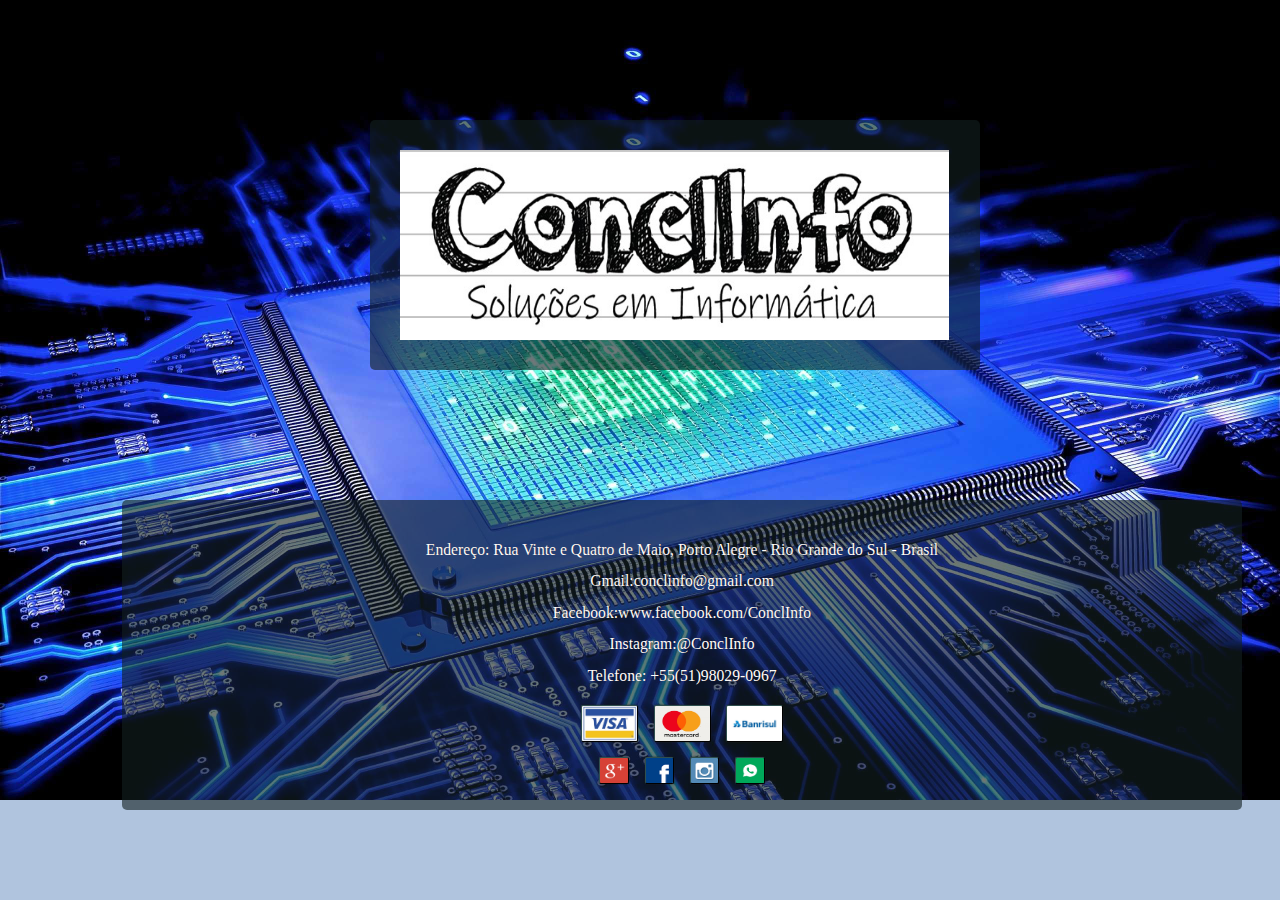
<file: ConclInfo_0.1/index.html>
<!DOCTYPE html>
<html lang="pt-br">
 
<head>
        <meta charset="ISO-8859-1"/>
		
        <title>ConclInfo Bem-Vindo</title>
		
		<link rel="shortcut icon" href="favicon-32x32.png" />
		
		<link href="estilos.css" rel="stylesheet" type="text/css" />

</head>
     
	<body>
	
		<div id="container">
		
			<img id="img" src="imagem/img01.jpg" width="100%" height="100%" alt="ConclInfo" Title="ConclInfo">

			<div id="divum">

				<a href="conclinfo.html">

					<img id="imgum" src="imagem/img02.jpg" width="90%" height="190" alt="ConclInfo" Title="Entrar">

				</a>

			</div>

			<div id="divdois">

				<br><br>

					<p id="pum"> 

					Endere�o: Rua Vinte e Quatro de Maio, Porto Alegre - Rio Grande do Sul - Brasil 

					<br><br>

					Gmail:conclinfo@gmail.com

					<br><br>

					Facebook:www.facebook.com/ConclInfo

					<br><br>

					Instagram:@ConclInfo

					<br><br>
				 
					Telefone: +55(51)98029-0967

					<br><br>

						<img id="imgdois" src="imagem/img03.jpg" width="5%" height="35" alt="Visa" Title="Visa">

						<img id="imgdois" src="imagem/img04.jpg" width="5%" height="35" alt="Master Card" Title="Master Card">

						<img id="imgdois" src="imagem/img05.jpg" width="5%" height="35" alt="Banrisul" Title="Banrisul">

					<br>

						<img id="imgdois" src="imagem/img10.jpg" width="2.5%" height="25" alt="Gmail" Title="Gmail">

						<img id="imgdois" src="imagem/img11.jpg" width="2.5%" height="25" alt="Facebook" Title="Facebook">

						<img id="imgdois" src="imagem/img12.jpg" width="2.5%" height="25" alt="Instagram" Title="Instagram">

						<img id="imgdois" src="imagem/img14.jpg" width="2.5%" height="25" alt="Whatsapp" Title="Whatsapp">

					<br>

					</p>

				</div>
		
		</div>

	</body>

</html>
</file>
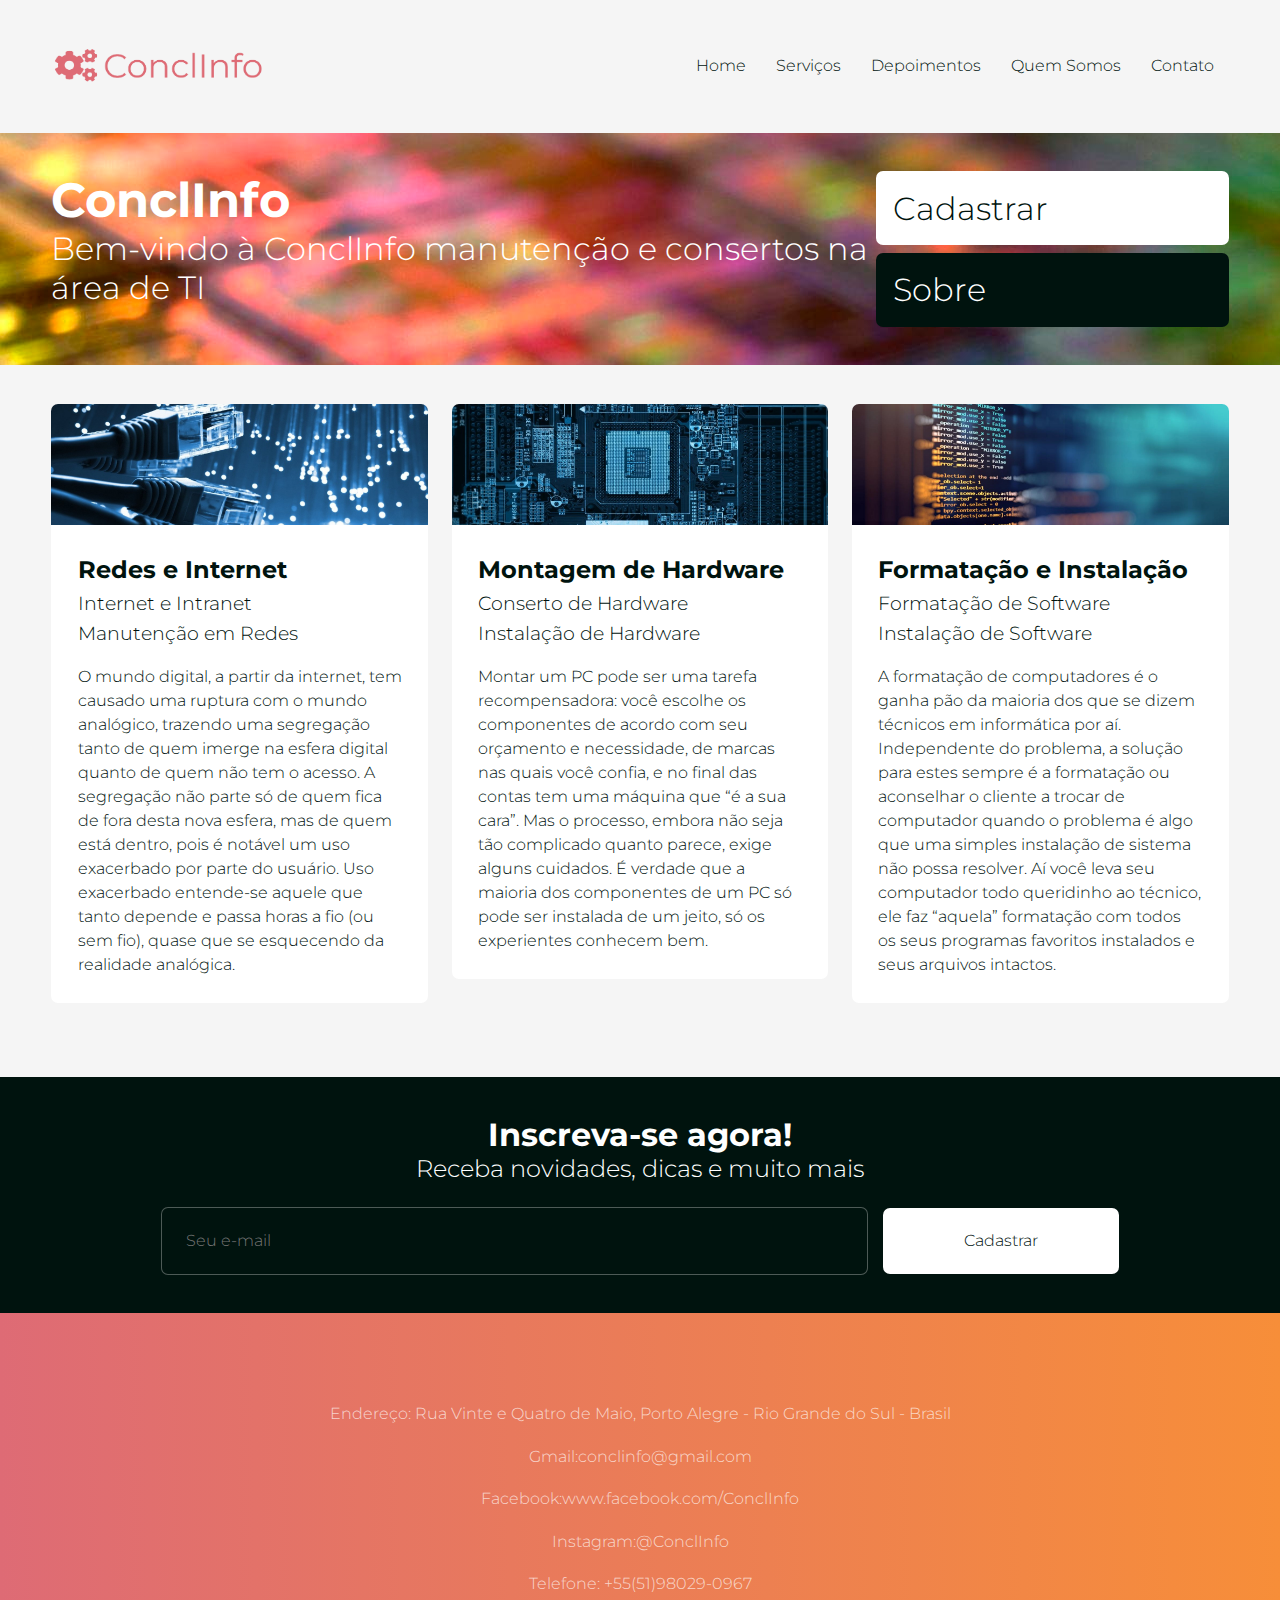
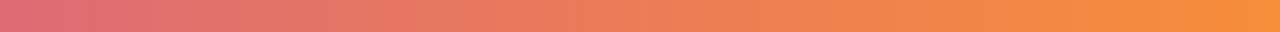
<file: ConclInfo_0.5/index.html>
<!DOCTYPE html>

<html lang="pt-br">
    
    <head>
        
        <meta charset="utf-8">
        
        <meta name="viewport" content="width=device-width, initial-scale=1">
        
        <title> ConclInfo </title>
        
        <meta name="description" content="ConclInfo - Soluções em Informática">
        <meta name="keywords" content="Informática, Hardware, Software, Conserto de Computador">
        <meta name="robots" content="index, follow">
        <meta name="author" content="Bruno Netto">
        
        <link rel="stylesheet" href="css/style.css">
        <link rel="stylesheet" href="https://use.fontawesome.com/releases/v5.6.3/css/all.css" integrity="sha384-UHRtZLI+pbxtHCWp1t77Bi1L4ZtiqrqD80Kn4Z8NTSRyMA2Fd33n5dQ8lWUE00s/" crossorigin="anonymous">
        <link href="https://fonts.googleapis.com/css?family=Montserrat" rel="stylesheet">
        <link rel="icon" href="favicon/favicon-32x32.png">
    
    </head>
    
    <body>
        
        <!-------Header------->
    
        <header class="header container">
        
            <a href="index.html"><h1 class="logo">ConclInfo - Soluções em Informática</h1></a>
            
            <button class="btn-menu bg-gradient cl-white"><i class="fas fa-bars fa-lg"></i></button>
        
            <nav class="menu">
            
                <a class="btn-close cl-white"><i class="fa fa-times"></i></a>
                
                <ul>
                    
                    <li><a class="cl-white" href="#">Home</a></li>
                    <li><a class="cl-white" href="#">Serviços</a></li>
                    <li><a class="cl-white" href="#">Depoimentos</a></li>
                    <li><a class="cl-white" href="#">Quem Somos</a></li>
                    <li><a class="cl-white" href="#">Contato</a></li>
                
                </ul>
                
            </nav>
            
        </header>
        
        <!-------Banner------->
        
        <div class="banner container">
            
            <div class="title">
            
                <h2 class="cl-white">ConclInfo</h2>
                <h3 class="cl-white">Bem-vindo à ConclInfo manutenção e consertos na área de TI</h3>
            </div>
            
            <div class="buttons">
            
                <button class="btn btn-cadastrar bg-white cl-black radius">Cadastrar <i class="fa fa-arrow-circle-right"></i></button>
                <button class="btn btn-sobre bg-black radius cl-white">Sobre <i class="fa fa-question-circle"></i></button>
                
            </div>
        
        </div>
        
        <!-------Main------->
        
        <main class="main container"> 
            
            <article class="article bg-white radius">
                
                <a href="#"><img src="img/img01.jpg" alt="Campanhas Publicitárias"></a>
                
                <div class="inner">
                
                    <a class="cl-black" href="#">Redes e Internet</a>
                    <h4 class="cl-black">Internet e Intranet</h4>
                    <h4 class="cl-black">Manutenção em Redes</h4>
                    <p class="cl-black">O mundo digital, a partir da internet, tem causado uma ruptura com o mundo analógico, trazendo uma segregação tanto de quem imerge na esfera digital quanto de quem não tem o acesso. A segregação não parte só de quem fica de fora desta nova esfera, mas de quem está dentro, pois é notável um uso exacerbado por parte do usuário. Uso exacerbado entende-se aquele que tanto depende e passa horas a fio (ou sem fio), quase que se esquecendo da realidade analógica. </p>
                </div>
                
            </article>
            
            <article class="article bg-white radius">
                
                <a href="#"><img src="img/img02.jpg" alt="Marketing Digital"></a>
                
                <div class="inner">
                
                    <a class="cl-black" href="#">Montagem de Hardware</a>
                    <h4 class="cl-black">Conserto de Hardware</h4>
                    <h4 class="cl-black">Instalação de Hardware</h4>
                    <p class="cl-black">Montar um PC pode ser uma tarefa recompensadora: você escolhe os componentes de acordo com seu orçamento e necessidade, de marcas nas quais você confia, e no final das contas tem uma máquina que “é a sua cara”. Mas o processo, embora não seja tão complicado quanto parece, exige alguns cuidados. É verdade que a maioria dos componentes de um PC só pode ser instalada de um jeito, só os experientes conhecem bem.</p>
                </div>
                
            </article>
            
            <article class="article bg-white radius">
                
                <a href="#"><img src="img/img03.jpg" alt="Criação de Sites"></a>
                
                <div class="inner">
                
                    <a class="cl-black" href="#">Formatação e Instalação</a>
                    <h4 class="cl-black">Formatação de Software</h4>
                    <h4 class="cl-black">Instalação de Software</h4>
                    <p class="cl-black">A formatação de computadores é o ganha pão da maioria dos que se dizem técnicos em informática por aí. Independente do problema, a solução para estes sempre é a formatação ou aconselhar o cliente a trocar de computador quando o problema é algo que uma simples instalação de sistema não possa resolver. Aí você leva seu computador todo queridinho ao técnico, ele faz “aquela” formatação com todos os seus programas favoritos instalados e seus arquivos intactos.</p>
                </div>
                
            </article>
        
        </main>
        
        <!-------Newsletter------->
        
        <section class="newsletter container bg-black">
        
            <h2 class="cl-white">Inscreva-se agora!</h2>
            <h3 class="cl-white">Receba novidades, dicas e muito mais</h3>
            
            <form>
                
                <input class="bg-black cl-white radius" type="email" name="email" placeholder="Seu e-mail">
                <button class="bg-white radius cl-black">Cadastrar</button>
                
            </form>
            
        </section>
        
        <!-------Footer------->
        
        <footer class="footer container bg-gradient">
            
            <div class="social-icons">
                
                <a href="#"><i class="fab fa-google"></i></a>
                <a href="#"><i class="fab fa-facebook"></i></a>
                <a href="#"><i class="fab fa-instagram"></i></a>
                <a href="#"><i class="fab fa-whatsapp"></i></a>
            
            </div>
            
            <p class="copyright">Endereço: Rua Vinte e Quatro de Maio, Porto Alegre - Rio Grande do Sul - Brasil</p>
            <p class="copyright">Gmail:conclinfo@gmail.com</p>
            <p class="copyright">Facebook:www.facebook.com/ConclInfo</p>
            <p class="copyright">Instagram:@ConclInfo</p>
            <p class="copyright">Telefone: +55(51)98029-0967</p>
        
        </footer>
        
        <!-------JQuery------->
    
        <script src="http://code.jquery.com/jquery-1.12.0.min.js"></script>
        
        <script>
        $(".btn-menu").click(function(){
            $(".menu").show();
        })
        
        $(".btn-close").click(function(){
            $(".menu").hide();
        })
        </script>
    
    </body>
    
</html>
</file>
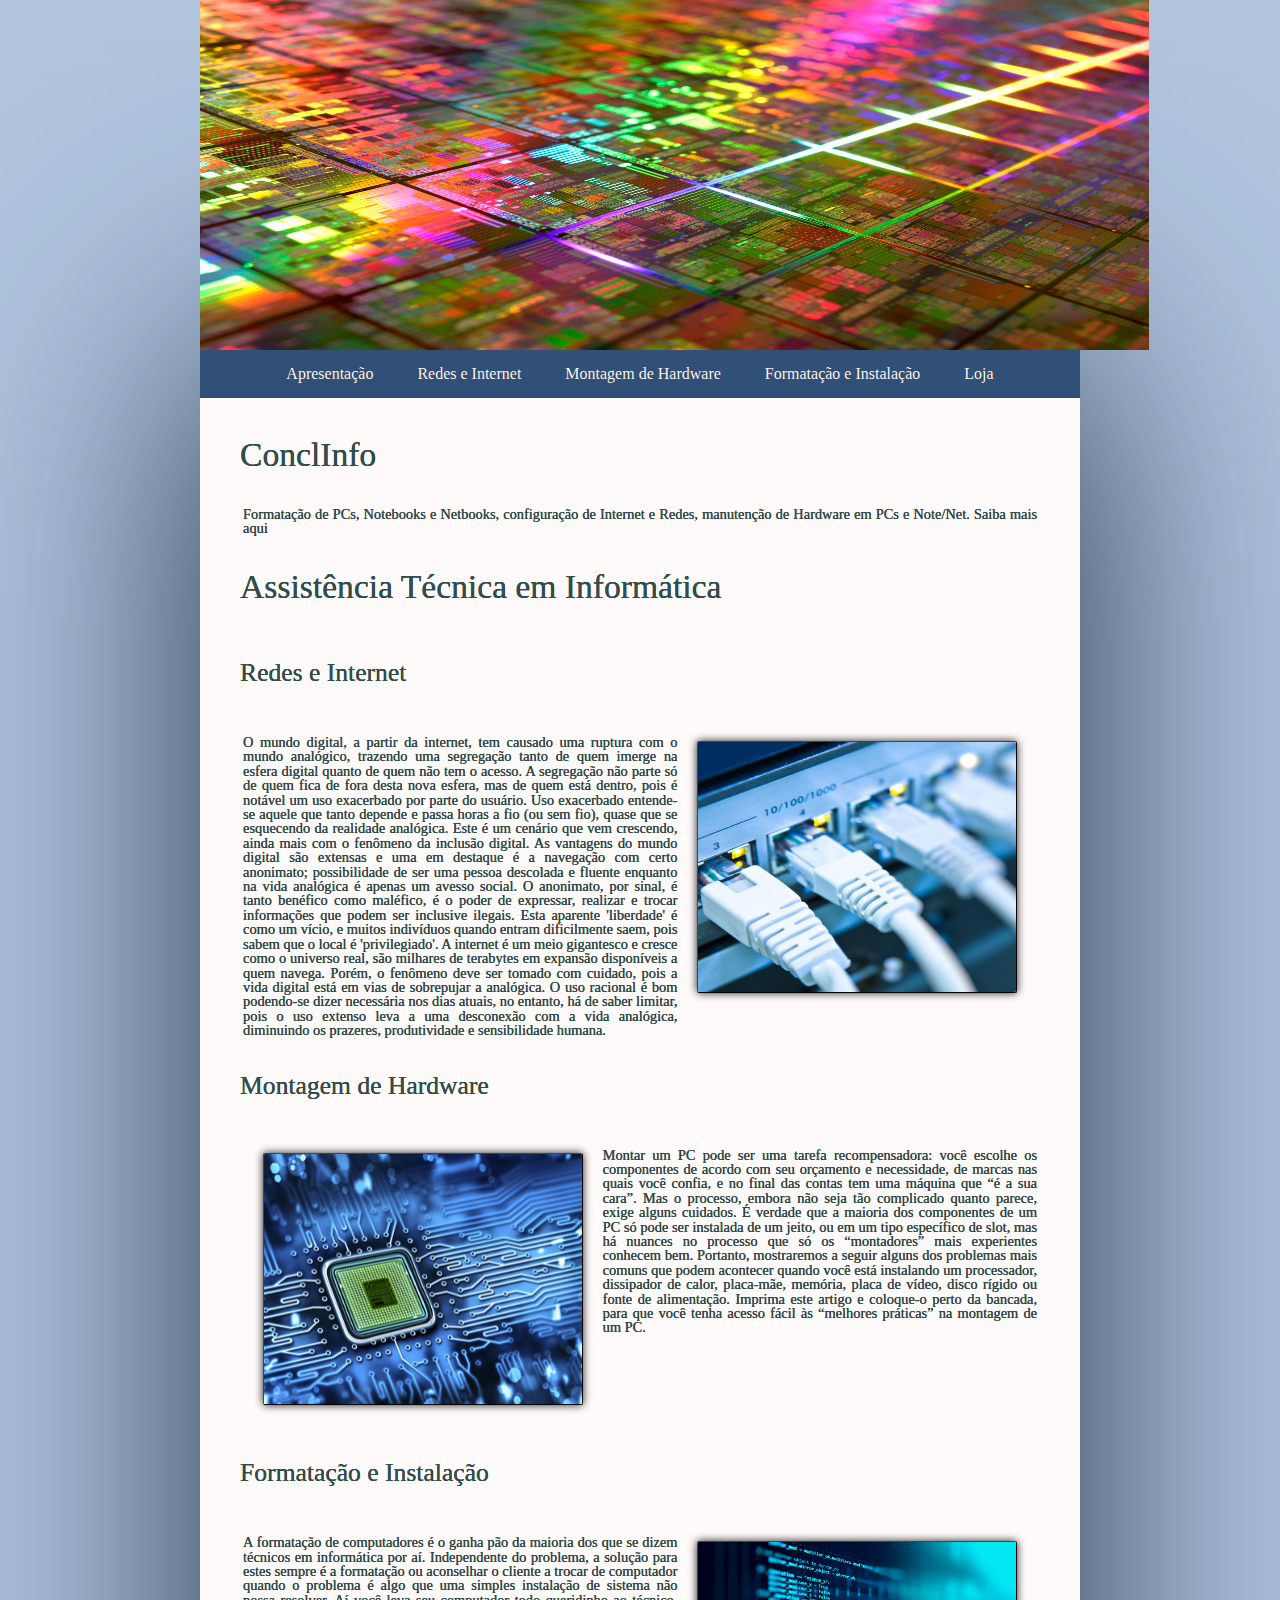
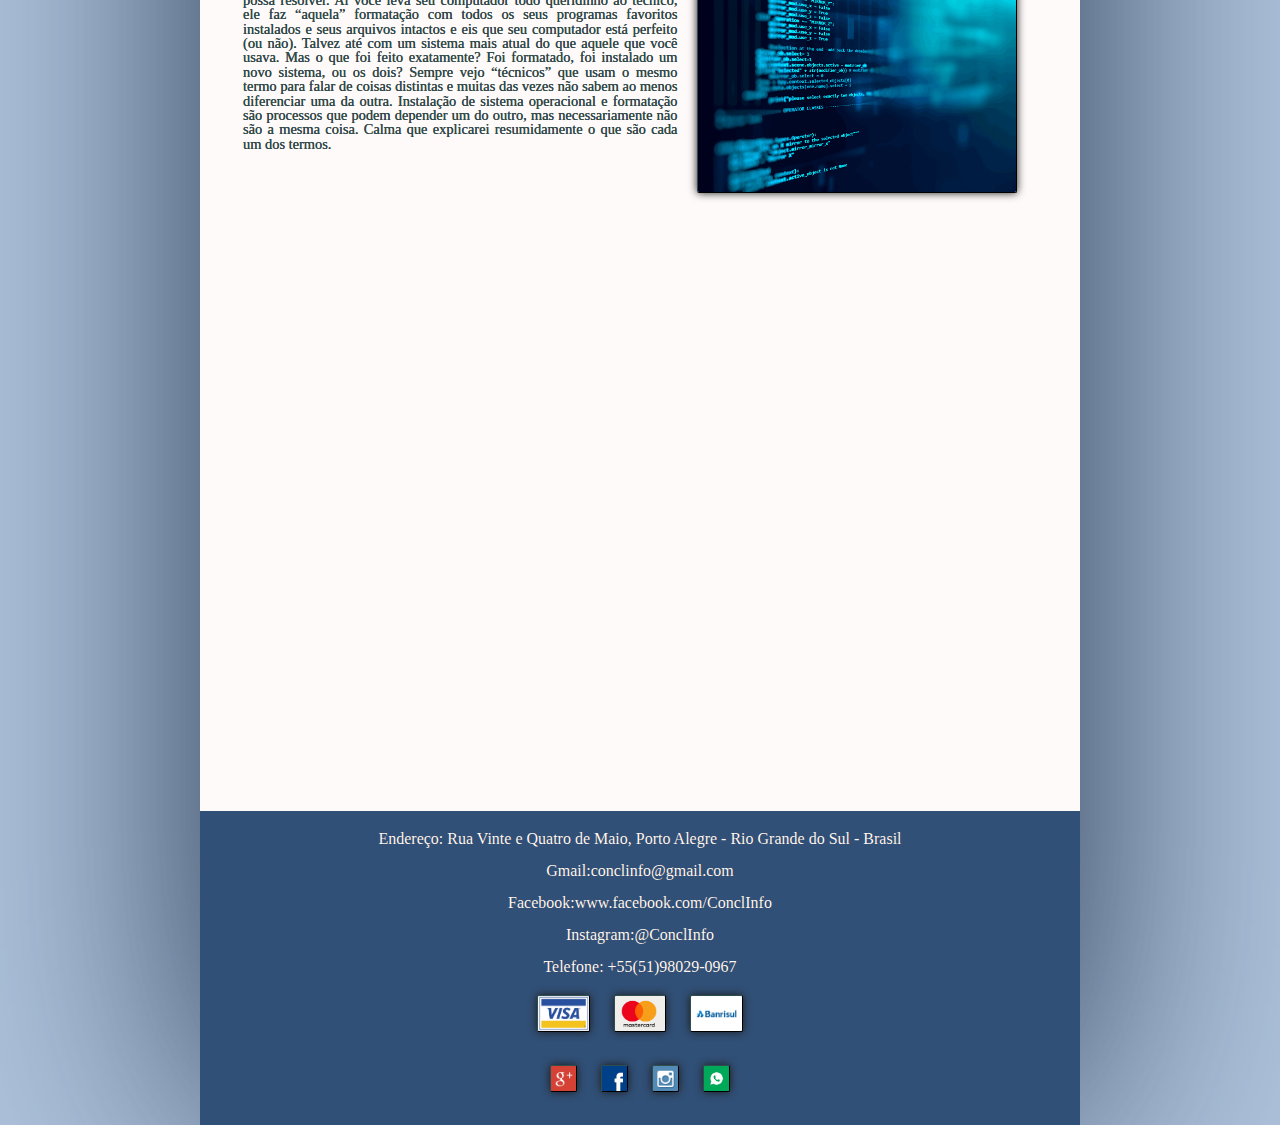
<file: ConclInfo_0.1/conclinfo.html>
<!DOCTYPE html>
<html lang="pt-br">

<head>
		<meta charset="ISO-8859-1"/>
		
		<title>ConclInfo</title>
		
		<link rel="shortcut icon" href="favicon-32x32.png" />
		
		<link href="estilos.css" rel="stylesheet" type="text/css" />

</head>

	<body>

	<div class="container">

	<div class="divsombra">

	<div class="banner">
	</div>

	<div class="divmenu">

		<ul type="none">
			   <li><a href="" target="_blank"> Apresenta��o </a></li>
			   <li><a href="" target="_blank"> Redes e Internet </a></li>
			   <li><a href="" target="_blank"> Montagem de Hardware </a></li>
			   <li><a href="" target="_blank"> Formata��o e Instala��o </a></li>
			   <li><a href="" target="_blank"> Loja </a></li>	   
		</ul>
		
	</div>

	<div class="divum">

		<p class="titum">ConclInfo</p>

		<p class="titdois">

		Formata��o de PCs, Notebooks e Netbooks, configura��o de Internet e Redes, manuten��o de Hardware em PCs e Note/Net. 

		<a href="https://www.facebook.com/ConclInfo/" target="_blank">Saiba mais aqui</a>

		</p>

		<p class="titum">Assist�ncia T�cnica em Inform�tica</p>
		
		<br>
			
		<h1>Redes e Internet</h1>

		<p class="titdois">

		<img class="imgtres" src="imagem/img07.jpg" width="40%" height="250" alt="Redes e Internet" Title="Redes e Internet">
			
		<br>

		O mundo digital, a partir da internet, tem causado uma ruptura com o mundo anal�gico, trazendo uma segrega��o tanto de quem imerge na esfera digital quanto de quem n�o tem o acesso. A segrega��o n�o parte s� de quem fica de fora desta nova esfera, mas de quem est� dentro, pois � not�vel um uso exacerbado por parte do usu�rio. Uso exacerbado entende-se aquele que tanto depende e passa horas a fio (ou sem fio), quase que se esquecendo da realidade anal�gica. Este � um cen�rio que vem crescendo, ainda mais com o fen�meno da inclus�o digital. As vantagens do mundo digital s�o extensas e uma em destaque � a navega��o com certo anonimato; possibilidade de ser uma pessoa descolada e fluente enquanto na vida anal�gica � apenas um avesso social. O anonimato, por sinal, � tanto ben�fico como mal�fico, � o poder de expressar, realizar e trocar informa��es que podem ser inclusive ilegais. Esta aparente 'liberdade' � como um v�cio, e muitos indiv�duos quando entram dificilmente saem, pois sabem que o local � 'privilegiado'. A internet � um meio gigantesco e cresce como o universo real, s�o milhares de terabytes em expans�o dispon�veis a quem navega. Por�m, o fen�meno deve ser tomado com cuidado, pois a vida digital est� em vias de sobrepujar a anal�gica. O uso racional � bom podendo-se dizer necess�ria nos dias atuais, no entanto, h� de saber limitar, pois o uso extenso leva a uma desconex�o com a vida anal�gica, diminuindo os prazeres, produtividade e sensibilidade humana.

		<br>

		</p>

		<h1>Montagem de Hardware</h1>

		<p class="titdois">

		<img class="imgqua" src="imagem/img08.jpg" width="40%" height="250" alt="Montagem de Hardware" Title="Montagem de Hardware">

		<br>

		Montar um PC pode ser uma tarefa recompensadora: voc� escolhe os componentes de acordo com seu or�amento e necessidade, de marcas nas quais voc� confia, e no final das contas tem uma m�quina que �� a sua cara�. Mas o processo, embora n�o seja t�o complicado quanto parece, exige alguns cuidados. � verdade que a maioria dos componentes de um PC s� pode ser instalada de um jeito, ou em um tipo espec�fico de slot, mas h� nuances no processo que s� os �montadores� mais experientes conhecem bem. Portanto, mostraremos a seguir alguns dos problemas mais comuns que podem acontecer quando voc� est� instalando um processador, dissipador de calor, placa-m�e, mem�ria, placa de v�deo, disco r�gido ou fonte de alimenta��o. Imprima este artigo e coloque-o perto da bancada, para que voc� tenha acesso f�cil �s �melhores pr�ticas� na montagem de um PC.

		<br>

		<h1>Formata��o e Instala��o</h1>

		<p class="titdois">

		<img class="imgtres" src="imagem/img09.jpg" width="40%" height="250" alt="Formata��o e Instala��o" Title="Formata��o e Instala��o">

		<br>

		A formata��o de computadores � o ganha p�o da maioria dos que se dizem t�cnicos em inform�tica por a�. Independente do problema, a solu��o para estes sempre � a formata��o ou aconselhar o cliente a trocar de computador quando o problema � algo que uma simples instala��o de sistema n�o possa resolver.  A� voc� leva seu computador todo queridinho ao t�cnico, ele faz �aquela� formata��o com todos os seus programas favoritos instalados e seus arquivos intactos e eis que seu computador est� perfeito (ou n�o). Talvez at� com um sistema mais atual do que aquele que voc� usava. Mas o que foi feito exatamente? Foi formatado, foi instalado um novo sistema, ou os dois? 
		Sempre vejo �t�cnicos� que usam o mesmo termo para falar de coisas distintas e muitas das vezes n�o sabem ao menos diferenciar uma da outra. Instala��o de sistema operacional e formata��o s�o processos que podem depender um do outro, mas necessariamente n�o s�o a mesma coisa. Calma que explicarei resumidamente o que s�o cada um dos termos.

		<br>

		</p>

		<br>

		<iframe src="https://www.submarino.com.br/categoria/informatica"width="100%"height="520"></iframe>

		<br><br>

	</div>

	<div class="divdois">

		<p class="tittres"> 

		Endere�o: Rua Vinte e Quatro de Maio, Porto Alegre - Rio Grande do Sul - Brasil 

		<br><br> 

		Gmail:conclinfo@gmail.com

		<br><br>

		Facebook:www.facebook.com/ConclInfo

		<br><br>

		Instagram:@ConclInfo

		<br><br>
		 
		Telefone: +55(51)98029-0967

		<br>

			<img class="imgdois" src="imagem/img03.jpg" width="6%" height="35" alt="Visa" Title="Visa">

			<img class="imgdois" src="imagem/img04.jpg" width="6%" height="35" alt="Master Card" Title="Master Card">

			<img class="imgdois" src="imagem/img05.jpg" width="6%" height="35" alt="Banrisul" Title="Banrisul">

		<br>

			<img class="imgdois" src="imagem/img10.jpg" width="3%" height="25" alt="Gmail" Title="Gmail">

			<img class="imgdois" src="imagem/img11.jpg" width="3%" height="25" alt="Facebook" Title="Facebook">

			<img class="imgdois" src="imagem/img12.jpg" width="3%" height="25" alt="Instagram" Title="Instagram">

			<img class="imgdois" src="imagem/img14.jpg" width="3%" height="25" alt="Whatsapp" Title="Whatsapp">

		<br>

		</p>

	</div>

	</div>

	</div>

	</div>

	</body>

</html>
</file>
<file: ConclInfo_0.1/estilos.css>
@import url("reset.css");
@import url("http://maxcdn.bootstrapcdn.com/font-awesome/4.6.3/css/font-awesome.min.css");

body{background-color: #B0C4DE;
	background-attachment: fixed;
	background-repeat: no-repeat; 
	background-size: cover; 
	font-family: verdana;
	color: #2F4F4F;
	margin: 0;
	padding: 0;
    }
	
/* Formata��o da p�gina Index */
					   
#divum{width: 610px;
       height: 250px;
       position: absolute;
       top:120px;
       left:370px;
      }

#divdois{width: 1100px;
         height: 290px;
		 padding: 10px 10px;
         position: absolute;
         top:500px;
         left:122px;
		 text-align: center;
		 
		 /* n� colunas textuais*/
	 
         -webkit-column-count: 1; /*Chrome, Safari, Opera*/
	     -moz-column-count: 1; /*Firefox*/
	     column-count: 1;
        }
		
#divum, #divdois{border-radius: 5px;
				 background-color: rgba(18, 31, 31, 0.6);
			    }
																  
#pum{font-size: 98%;
	 color:#FFFAFA;
     text-shadow: 0.1px 0.1px 0.1px #1C1C1C;
    }

#imgum{position: absolute;
	   top:30px;
	   left:30px;
	  }
		
#imgdois{margin: 6px;
	     box-shadow: 0 0 2px #1C1C1C;
	     border: 1px outset #2F4F4F;
		 border-radius: 2px;
	    }

/* Formata��o da p�gina Inicial */
	
.container{margin: 350px 200px 0px 200px;
		  }
		  
.divsombra{box-shadow: 0 0 350px #1F3149;
          }	

.banner{background-image: url(imagem/img06.jpg); 
		background-size: 949px 350px; 
		top:0px;
        left:200px;
		width: 949px;
        height: 350px;
		position: absolute;
		-webkit-animation-name: example; /*Chrome, Safari, Opera*/
		-webkit-animation-duration: 4s; /*Chrome, Safari, Opera*/
		-webkit-animation-iteration-count: infinite; /*Chrome, Safari, Opera*/
		animation-name: example;
	    animation-duration: 60s;
		animation-iteration-count: infinite;
	   }

/*Chrome, Safari, Opera*/		 
@-webkit-keyframes example{0%{background-image: url(imagem/img06.jpg);}
						   25%{background-image: url(imagem/img17jpg);}
						   50%{background-image: url(imagem/img16.jpg);}
						   100%{background-image: url(imagem/img15.jpg);}
				          }
						  
@keyframes example{0%{background-image: url(imagem/img06.jpg);}
				  25%{background-image: url(imagem/img17.jpg);}
				  50%{background-image: url(imagem/img16.jpg);}
				  100%{background-image: url(imagem/img15.jpg);}
				 }
	   
		  
.divum{background-color: #FFFAFA;
	   padding: 20px;
	  }
	  
.divdois{padding: 20px;
		 font-size: 100%;
		 
		 /* n� colunas textuais*/
	 
         -webkit-column-count: 1; /*Chrome, Safari, Opera*/
	     -moz-column-count: 1; /*Firefox*/
	     column-count: 1;
	    }
				
.divmenu{padding: 15px;
		}
		
.divmenu, .divdois{text-align: center;
                   float:center;	
				  }

.banner, .divmenu, .divdois{background-color: #315077;
						   }
						 
.titum{font-size: 210%;
	   margin: 20px;
	  }

.titdois{text-align: justify;
		 font-size: 90%;
		 margin: 8px;		 
         padding: 15px 15px; 
		 overflow: auto;
        }
		
.tittres{color:#FFFAFA;
         font-size: 100%;
         text-align: center;
	    }
		
.titum, .titdois, .tittres{text-shadow: 0.1px 0.1px 0.1px #1C1C1C;
						  }
	  
.imgdois{margin: 20px 10px 10px 10px;
		}
	   
.imgtres{float:right;
		}

.imgqua{float:left; 
	   }	
	   
.imgtres, .imgqua{margin: 20px;
		         }
	   
.imgdois, .imgtres, .imgqua{box-shadow: 0 0 8px #1C1C1C;
							border: 1px outset #2F4F4F;
							border-radius: 2px;
							}
							
h1{text-shadow: 0.1px 0.1px 0.1px #1C1C1C;
  font-size: 160%;
  margin: 20px;
  }
		
ul{padding:0.5px;
   margin:0.5px;
   list-style:none;
   text-shadow: 0.1px 0.1px 0.1px #1C1C1C;
  }
  
ul li a{color: #FFFAFA;
    text-decoration: none; 
    font-size: 100%;
    padding: 2px 20px;
    }
	 
ul li{display: inline;
  }	
  
ul li:hover{background-color: #223853;
		 padding: 14px
        }

a{color: #2F4F4F;
  text-decoration: none; 
 } 
			
a:hover{text-shadow: 0.5px 0.5px 0.5px #2F4F4F;
	    color: #FFFAFA;
	   }
</file>
<file: ConclInfo_0.5/css/style.css>
/*------------------------ RESET-----------------------------*/

*{
    margin:0;
    padding: 0;
    font-size: 100%;
    border: none;
    outline: none;
    font-weight: 300;
    box-sizing: border-box;
    font-family: 'Montserrat', sans-serif;
    
}

body{
    background-color: #f5f5f5;
}

a{
    text-decoration: none;
}

ul{
    list-style: none;
}

img{
    max-height: 100%;
}

/*------Container---------*/

.container{
    width: 100%;
    float: left;
    padding: 3% 4%;
    text-align: center;
}

/*--------Bg-Gradient----------*/

.bg-gradient{
    background: linear-gradient(to right, #de6b75, #f78e39);   
}

/*--------Bg-Black----------*/

.bg-black{
    background-color: #00130e;   
}

/*--------Bg-Black----------*/

.bg-white{
    background-color: #ffffff;   
}

/*--------Cl-White----------*/

.cl-white{
    color: #ffffff;   
}

/*--------Cl-Black----------*/

.cl-black{
    color: #00130e;   
}

/*--------Radius----------*/

.radius{
    border-radius: 7px;
}

/*--------Header----------*/

.logo{
    width: 56px;
    height: 56px;
    float: left;
    background: url(../img/logo-mobile.png) center center/56px no-repeat;
    font-size: 0;
}

.btn-menu{
    width: 56px;
    height: 56px;
    float: right;
    text-align: center;
    border-radius: 56px;
    cursor:pointer;
    
}

/*--------Header----------*/

.menu{
    display: none;
    width: 100%;
    height: 100%;
    position: fixed;
    background-color: rgba(0,0,0,0.9);
    top: 0;
    left: 0;
}

.btn-close{
    font-size: 1.5em;
    float: right;
    cursor: pointer;
    margin: 2% 3% 0 0;
}

.menu ul{
    width: 100%;
    float: left;
    text-align: center;
}

.menu li{
    padding: 1.5%;
}

.menu li a{
    font-size: 2em; 
    padding: 1.5% 3%; 
}

.menu li a:hover{
    border: 1px solid #de6b75;
}

/*--------Banner----------*/

.banner{
    background: url(../img/bg.jpg) no-repeat fixed;
}

.title{
    width: 100%;
}

.title h2{
    font-size: 2.5em;
    font-weight: 700;
}

.title h3{
    font-size: 1.5em;
}

.buttons{
    width: 100%;
    margin-top: 2%;
}

.buttons i{
    float: right;
}

.btn{
    width: 100%;
    font-size: 1.5em;
    text-align: left;
    cursor: pointer;
    padding: 5%;
}

.btn-sobre{
    margin-top: 2%;
}

/*--------Main----------*/

.article{
    width: 100%;
    text-align: left;
    margin-bottom: 3%
}

.article img{
    width: 100%;
    border-radius: 7px 7px 0 0;
}

.inner{
    padding: 7%;
}

.inner a{
    font-size: 1.5em;
    font-weight: 700;
}

.inner h4{
    font-size: 1.2em;
    margin-top: 2%;
}

.inner p{
    margin-top: 6%;
    line-height: 1.5em;
}

/*--------Newsletter----------*/

.newsletter h2{
     font-size: 1.5em;
     font-weight: 700;
}

.newsletter form{
    margin-top: 2%;
}

.newsletter input{
    width: 100%;
    border: 1px solid rgba(255, 255, 255, 0.3); 
    padding: 5%;
}

.newsletter button{
    width: 100%;
    padding: 5%;
    cursor: pointer;
    margin-top: 2%;
}

/*--------Footer----------*/

.social-icons a{
    font-size: 1.5em;
    color: rgba(255, 255, 255, 0.7);
    margin-right: 3%;
}

.social-icons a:last-child{
    margin-right: 0;
}

.social-icons a:hover{
    color: rgba(255, 255, 255);
}

.copyright{
    margin-top: 2%;
    color: rgba(255, 255, 255, 0.7);
}

/*Media Types
screen
Para monitores ou dispositivos com telas coloridas e resolução adequada.
print
Para impressoras. Muito usado para dar uma versão de impressão do site.
*/

@media print{
    .title h2{
        font-size: 2.5em ;
        color: dimgrey;
        font-weight: 700;
    }
    
    .title h3{
        font-size: 1.5em ;
        color: dimgrey;
    }
    
    .btn-sobre, 
    .newsletter h2, 
    .newsletter h3{
        color: black;
    }
    
    .social-icons a, 
    .copyright{
        color: dimgrey;
    }
}

/*---------Mobile First---------*/

/*------Small Device--Smartfones-----*/

@media screen
and (min-width: 480px){
    .logo{
        width: 214px;
        background: url(../img/logo.png) center center/214px no-repeat;
    }
    
    .btn{
        font-size: 2em;
    }
}

/*------Small Device--Tablets-----*/

@media screen
and (min-width: 768px){
    .article{
        width: 49%;
        float: left;
        margin-right: 2%;
    }
    
    .article:nth-child(2){
        margin-right: 0;
    }
    
    .newsletter h2{
        font-size: 2em;
    }

    .newsletter h3{
        font-size: 1.5em;
    }
    
    .newsletter input{
        width: 70%;
        padding: 2%;
        float: left;
        margin-right: 1%;
    }

    .newsletter button{
        width: 29%;
        padding: 2%;
        float: right;
        margin-top: 0;
    }


}

/*------Medium Device--Tablets e Dektops-----*/

@media screen
and (min-width: 960px){
    .title{
        width: 70%;
        float: left;
        text-align: left;
    }
    
    .title h2{
        font-size: 3em;
    }
    
    .title h3{
        font-size: 2em;
    }
    
    .buttons{
        width: 30%;
        float: right;
        margin-top: 0;
    }
    
    .article{
        width: 32%;
    }
    
    .article:nth-child(2){
        margin-right: 2%;
    }
    
    .article:nth-child(3){
        margin-right: 0;
    }
    
     .newsletter input{
        width: 60%;
        float: none;
    }

    .newsletter button{
        width: 20%;
        float: none;
    }
}

/*------Large Device--Tablets e Dektops-----*/

@media screen
and (min-width: 1280px){
    .btn-menu{
        display: none;
    } 
    
    .btn-close{
        display: none;
    } 
    
    .menu{
        width: auto;
        height: 56px;
        line-height: 56px;
        float: right;
        background: #f5f5f5;
        display: block !important;
        position: static;
    }
    
    .menu li{
        padding: 0;
        float: left;
    }
    
    .menu li a{
        color: #00130e;
        font-size: 1em;
        padding: 15px;
    }
    
     .menu li a:hover{
        border: none; 
        color: #de6b75;
    }
}
</file>
